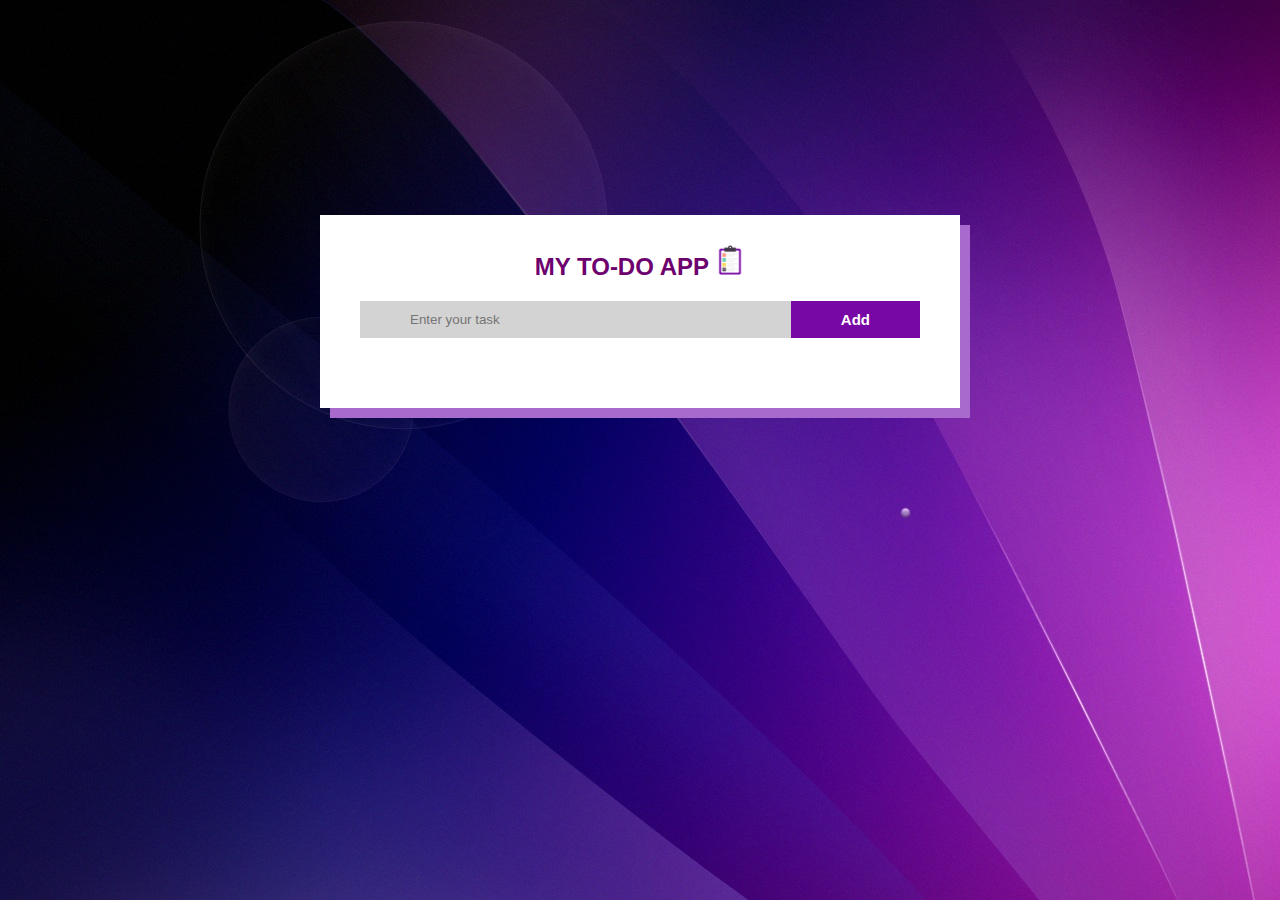
<file: Task 1/index.html>
<!DOCTYPE html>
<html>
    <head>
        <title>To-Do List App</title>
        <meta charset="utf-8" />
        <meta http-equiv="X-UA-Compatible" content="IE=edge" />
        <meta name="viewport" content="width=device-width, initial-scale=1.0" />
        <link rel="stylesheet" href="style.css">
    </head>
    <body>
        <div class="container">
            <div class="app">
                <h2>MY TO-DO APP <img src="Images\icons8-todo-list-64.png" alt="todolist"></h2>
                <div class="content">
                    <input type="text" id="input-info" placeholder="Enter your task">
                    <button onclick="addTask()">Add</button>
                </div>
                <ul id="list-con">
                    <!--<li>Task 1</li>
                    <li class="checked">Task 2</li>
                    <li>Task 3</li>
                    <li>Task 4</li>-->
                </ul>
            </div>
        </div>
        <script src="script.js"></script>
    </body>
</html>
</file>
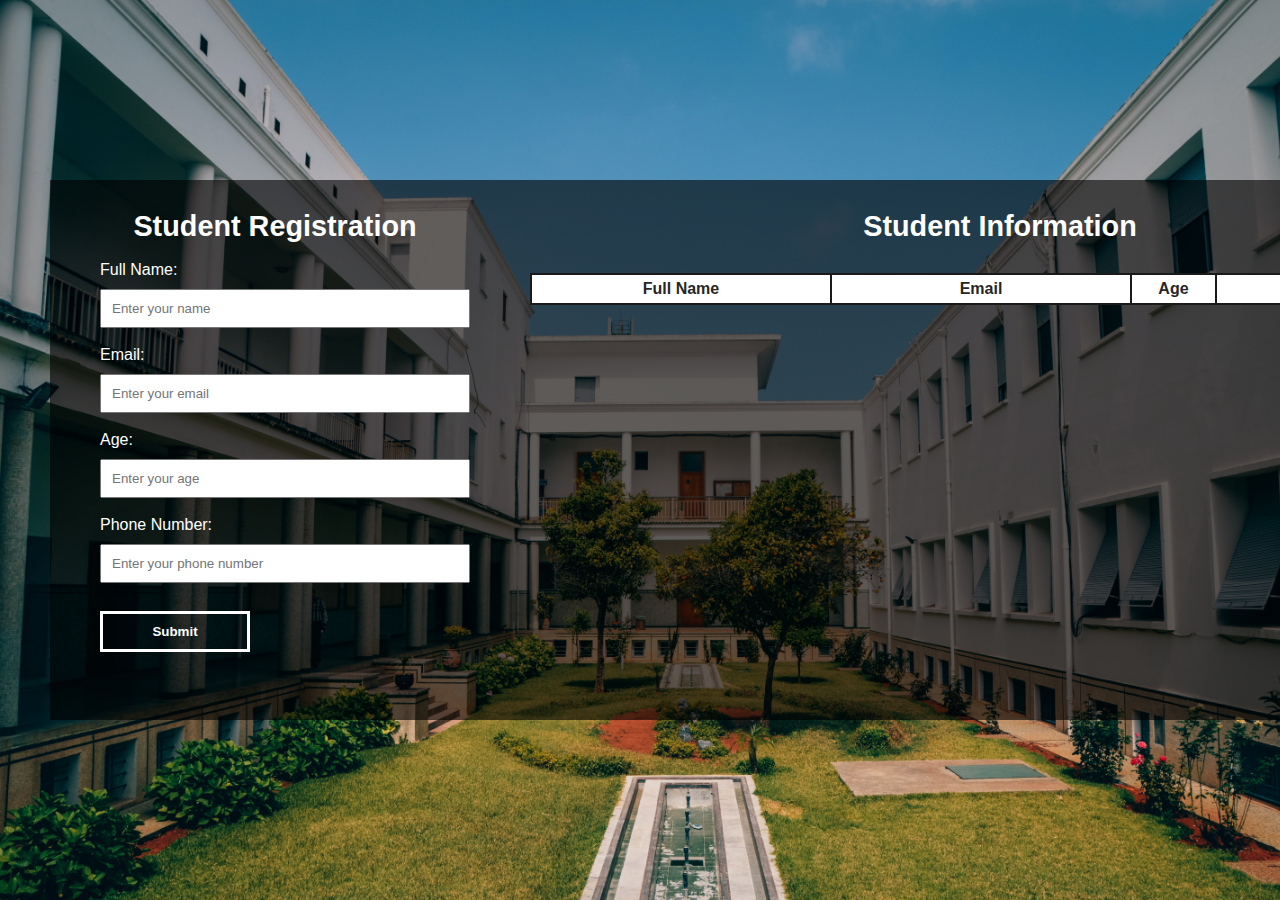
<file: Task 2/index.html>
<!DOCTYPE html>
<html>
    <head>
        <title>To-Do List App</title>
        <meta charset="utf-8" />
        <meta http-equiv="X-UA-Compatible" content="IE=edge" />
        <meta name="viewport" content="width=device-width, initial-scale=1.0" />
        <link rel="stylesheet" href="style.css">
    </head>
    <body>
        <div class="container">
            <p>Student Registration</p>
            <br>
            <div>
                <div class="input-box">
                    <label>Full Name: </label><br/>
                    <input type="text" name="name" id="fname" placeholder="Enter your name">
                    <br/>
                    <br/>
                    <label>Email: </label><br/>
                    <input type="text" name="email" id="mail" placeholder="Enter your email">
                    <br>
                    <br/>
                    <label>Age: </label><br/>
                    <input type="text" name="age1" id="age" placeholder="Enter your age">
                    <br>
                    <br/>
                    <label>Phone Number: </label>
                    <input type="number" name="mob" id="mobno" placeholder="Enter your phone number">
                </div>
                <br/>
                <div class="btn">
                    <button id="show">Submit</button>
                </div>
            </div>
        </div>
        <div class="container2">
            <p>Student Information</p>
            <table id="stu-info">
                <thead>
                    <tr>
                        <th width="300px">Full Name</th>
                        <th width="300px">Email</th>
                        <th>Age</th>
                        <th>Phone Number</th>
                    </tr>
                </thead>
            </table>
        </div>
        <script src="script.js"></script>
    </body>
</html>
</file>
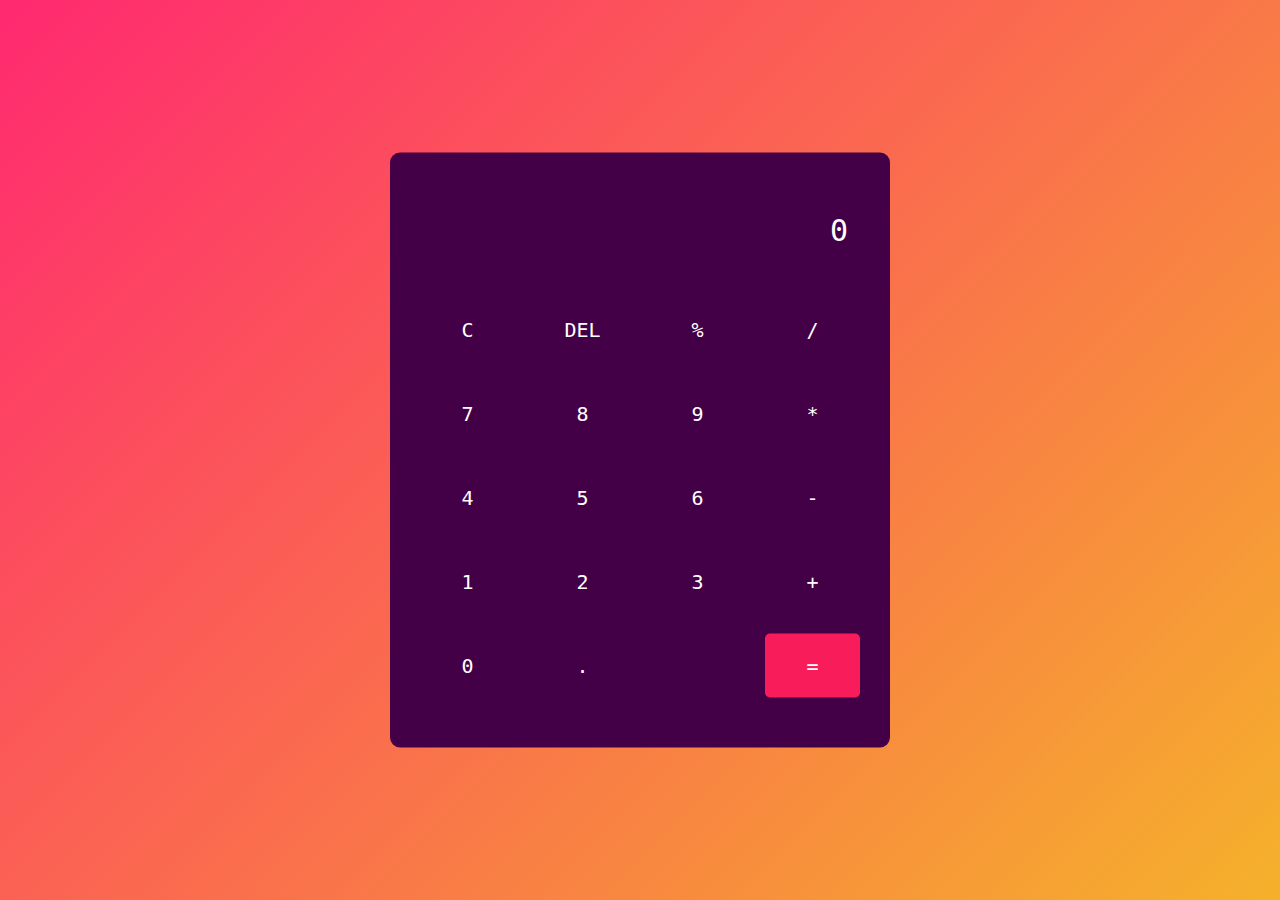
<file: Task 3/index.html>
<!DOCTYPE html>
<html>
    <head>
        <title>Calculator</title>
        <meta charset="utf-8" />
        <meta http-equiv="X-UA-Compatible" content="IE=edge" />
        <meta name="viewport" content="width=device-width, initial-scale=1.0" />
        <link rel="stylesheet" href="style.css">
    </head>
    <body>
        <div class="calci">
            <div class="output">
                <input type="text" placeholder="0" id="input">
            </div>
            <div class="controls">
                <input type="button" onclick="clr()" value="C" id="clear">
                <input type="button" onclick="erase()" value="DEL" id="delete">
                <input type="button" onclick="calculate('%')" value="%" class="operation-btn">
                <input type="button" onclick="calculate('/')" value="/" class="operation-btn">

                <input type="button" onclick="calculate(7)" value="7" class="operation-btn">
                <input type="button" onclick="calculate(8)" value="8" class="operation-btn">
                <input type="button" onclick="calculate(9)" value="9" class="operation-btn">
                <input type="button" onclick="calculate('*')" value="*" class="operation-btn">

                <input type="button" onclick="calculate(4)" value="4" class="operation-btn">
                <input type="button" onclick="calculate(5)" value="5" class="operation-btn">
                <input type="button" onclick="calculate(6)" value="6" class="operation-btn">
                <input type="button" onclick="calculate('-')" value="-" class="operation-btn">

                <input type="button" onclick="calculate(1)" value="1" class="operation-btn">
                <input type="button" onclick="calculate(2)" value="2" class="operation-btn">
                <input type="button" onclick="calculate(3)" value="3" class="operation-btn">
                <input type="button" onclick="calculate('+')" value="+" class="operation-btn">
                
                <input type="button" onclick="calculate(0)" value="0" class="operation-btn">
                <input type="button" onclick="calculate('.')" value="." class="operation-btn">
                <hr><input type="button" onclick="result()"  value="=" id="equal">
            </div>
        </div>
        <script src="script.js"></script>
    </body>
</html>
</file>
<file: Task 1/style.css>
*{
    margin: 0;
    padding: 0;
    font-family:Verdana, Geneva, Tahoma, sans-serif ;
    box-sizing: border-box;
}

.container{
    width: 100%;
    min-height: 100vh;
    background: url('Images\\HD-Abstract-Backgrounds.jpg');/*linear-gradient(135deg, rgb(0, 75, 160), rgb(99, 255, 172));*/
    padding: 15px;
}

.app{
    width: 100%;
    max-width: 640px;
    background: white;
    opacity: 10px;
    padding: 30px 40px 70px;
    margin: 200px auto 30px;
    box-shadow: 10px 10px rgb(168, 106, 204);
}

.app h2{
    color: rgb(109, 1, 109);
    display: flexbox;
    text-align: center;
}

.app img{
    width: 30px;
    justify-content: center;
}

.content{
    display: flex;
    align-items: center;
    justify-content: space-between;
    background-color: #d3d3d3;
    padding-left: 40px;
    margin-top: 20px;
}

input{
    flex: 1;
    border: none;
    outline: none;
    padding: 10px;
    background: transparent;
    font-weight: 10px;
}

button{
    border: none;
    outline: none;
    padding: 10px 50px;
    background: #7808a5;
    cursor: pointer;
    color: white;
    font-size: 15px;
    font-weight: bold;
}

ul li{
    list-style: none;
    font-size: 17px;
    user-select: none;
    cursor: pointer;
    top: 12px;
    padding: 15px 8px 13px 50px;
    position: relative;
}

ul li::before{
    content: ' ';
    position: absolute;
    height: 28px;
    width: 28px;
    border-radius: 50%;
    background-image: url('Images\\icons8-unchecked-checkbox-16.png');
    background-size: cover;
    background-position: center;
    top: 12px;
    left: 8px;
}

ul li.checked{
    text-decoration: line-through;
    color: gray;
}

ul li.checked::before{
    background-image: url('Images\\icons8-checked-checkbox-48.png');
}

ul li span{
    position: absolute;
    right: 0;
    width: 40px;
    height: 40px;
    top: 8px;
    font-size: 22px;
    text-align: center;
    line-height: 40px;
}

ul li span:hover{
    background: #7808a5;
}
</file>
<file: Task 2/style.css>
*{
    margin: 0;
    padding: 0;
    font-family:'Segoe UI', Tahoma, Geneva, Verdana, sans-serif;
    box-sizing: border-box;
}

body{
    background: url('Images\\pexels-idriss-meliani-2982449.jpg');
    background-size: cover;
    min-height: 100vh;
    display: flex;
    align-items: center;
    padding: 30px;
    color: white;
}

.container{
    left: 50px;
    position: absolute;
    width: 450px;
    height: 540px;
    background: rgb(0, 0, 0, 0.6);
    padding: 30px;
}

.container2{
    left: 500px;
    position: absolute;
    width: 1000px;
    height: 540px;
    background: rgb(0, 0, 0, 0.6);
    padding: 30px;
}

.container p{
    font-size: 1.8rem;
    font-weight: bold;
    text-align: center;
}

.container2 p{
    font-size: 1.8rem;
    font-weight: bold;
    text-align: center;
}

#gen{
    width: 100%;
    height: 40px;
}

#op{
    width: 100%;
    height: 40px;
}

.input-box{
    margin-left: 20px;
}

.input-box > input{
    padding: 10px;
    margin-top: 10px;
    width: 100%;
}

.btn button{
    padding: 10px;
    width: 150px;
    margin-left: 20px;
    margin-top: 10px;
    border: 3px solid white;
    background: none;
    color: white;
    font-weight: 700;
}

.btn button:hover{
    background: white;
    color: rgb(41, 38, 38);
}

#stu-info {
    margin: 30px auto 0;
    text-align: center;
    border-collapse: collapse;
    color: rgb(41, 38, 38);
    width: 100%;
}

#stu-info thead{
    background-color: white;
}

#stu-info thead tr th{
    border: 2px solid rgb(26, 26, 26);
    font-size: normal;
    vertical-align: top;
    padding: 5px;
}

#stu-info thead tr td{
    background-color: rgb(255, 255, 255, 0.8);
    border: 2px solid rgb(26, 26, 26);
    font-size: normal;
    padding: 5px;
}
</file>
<file: Task 3/style.css>
*{
    margin: 0;
    padding: 0;
    box-sizing: border-box;
    font-family: monospace;
}

body{
    height: 100vh;
    background: linear-gradient(135deg, rgb(255, 41, 112), rgb(245, 177, 43));
}

.calci{
    width: 500px;
    background-color: #440047;
    padding: 50px 30px;
    position: absolute;
    border-radius: 10px;
    transform: translate(-50%, -50%);
    top: 50%;
    left: 50%;
}

.output{
    width: 100%;
}

.output input{
    width: 100%;
    padding: 10px 12px;
    text-align: right;
    background-color: transparent;
    border: none;
    font-size: 30px;
    color: white;
}

.output input::placeholder{
    color: white;
}

.controls{
    display: grid;
    grid-template-columns: repeat(4, 1fr);
    grid-gap: 20px;
    margin-top: 40px;
}

.controls input[type="button"]{
    padding: 20px;
    font-size: 20px;
    border: none;
    background: transparent;
    color: white;
    cursor: pointer;
}

.controls input:hover{
    background: #ffb30e;
}

hr{
    border: none;
}

input[type="button"]#equal{
    background-color: #f81c5a;
    border-radius: 5px;
}

input[type="button"]#equal:hover{
    background-color: #ffb30e;
}
</file>
